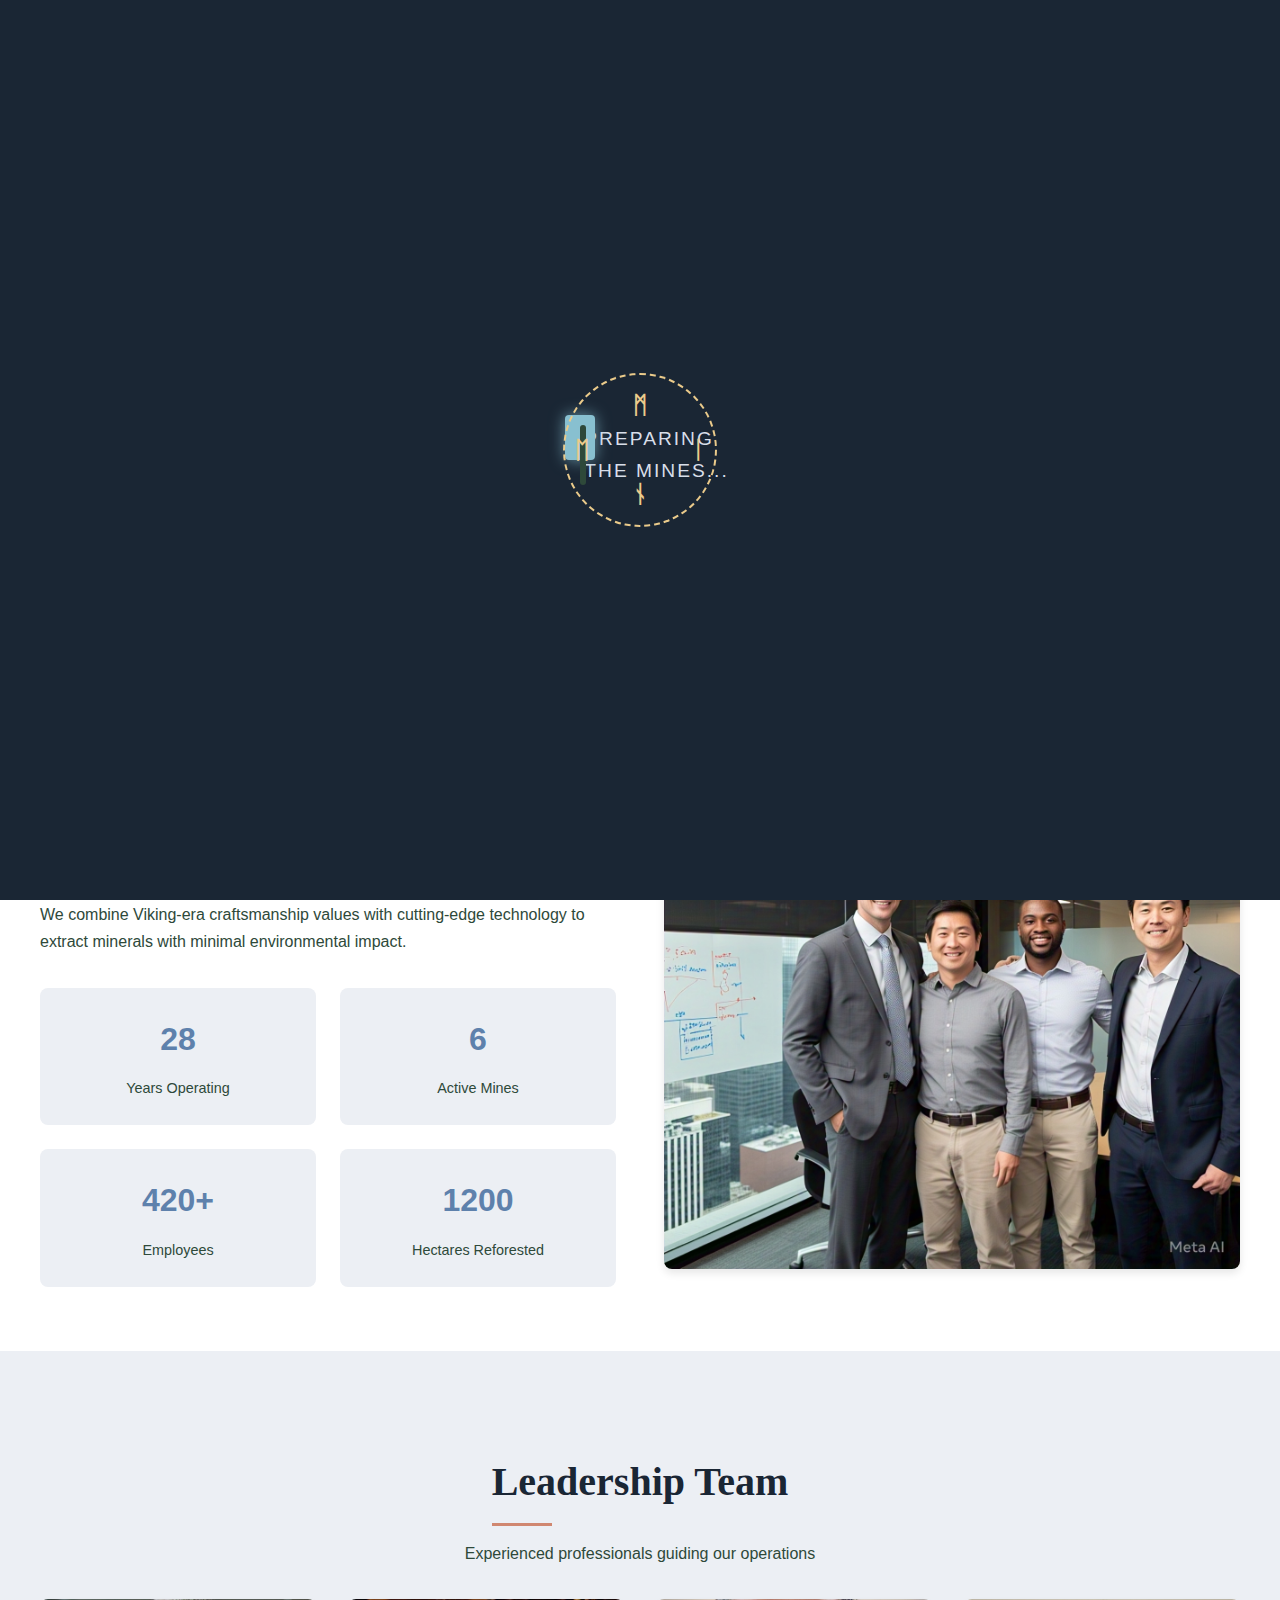
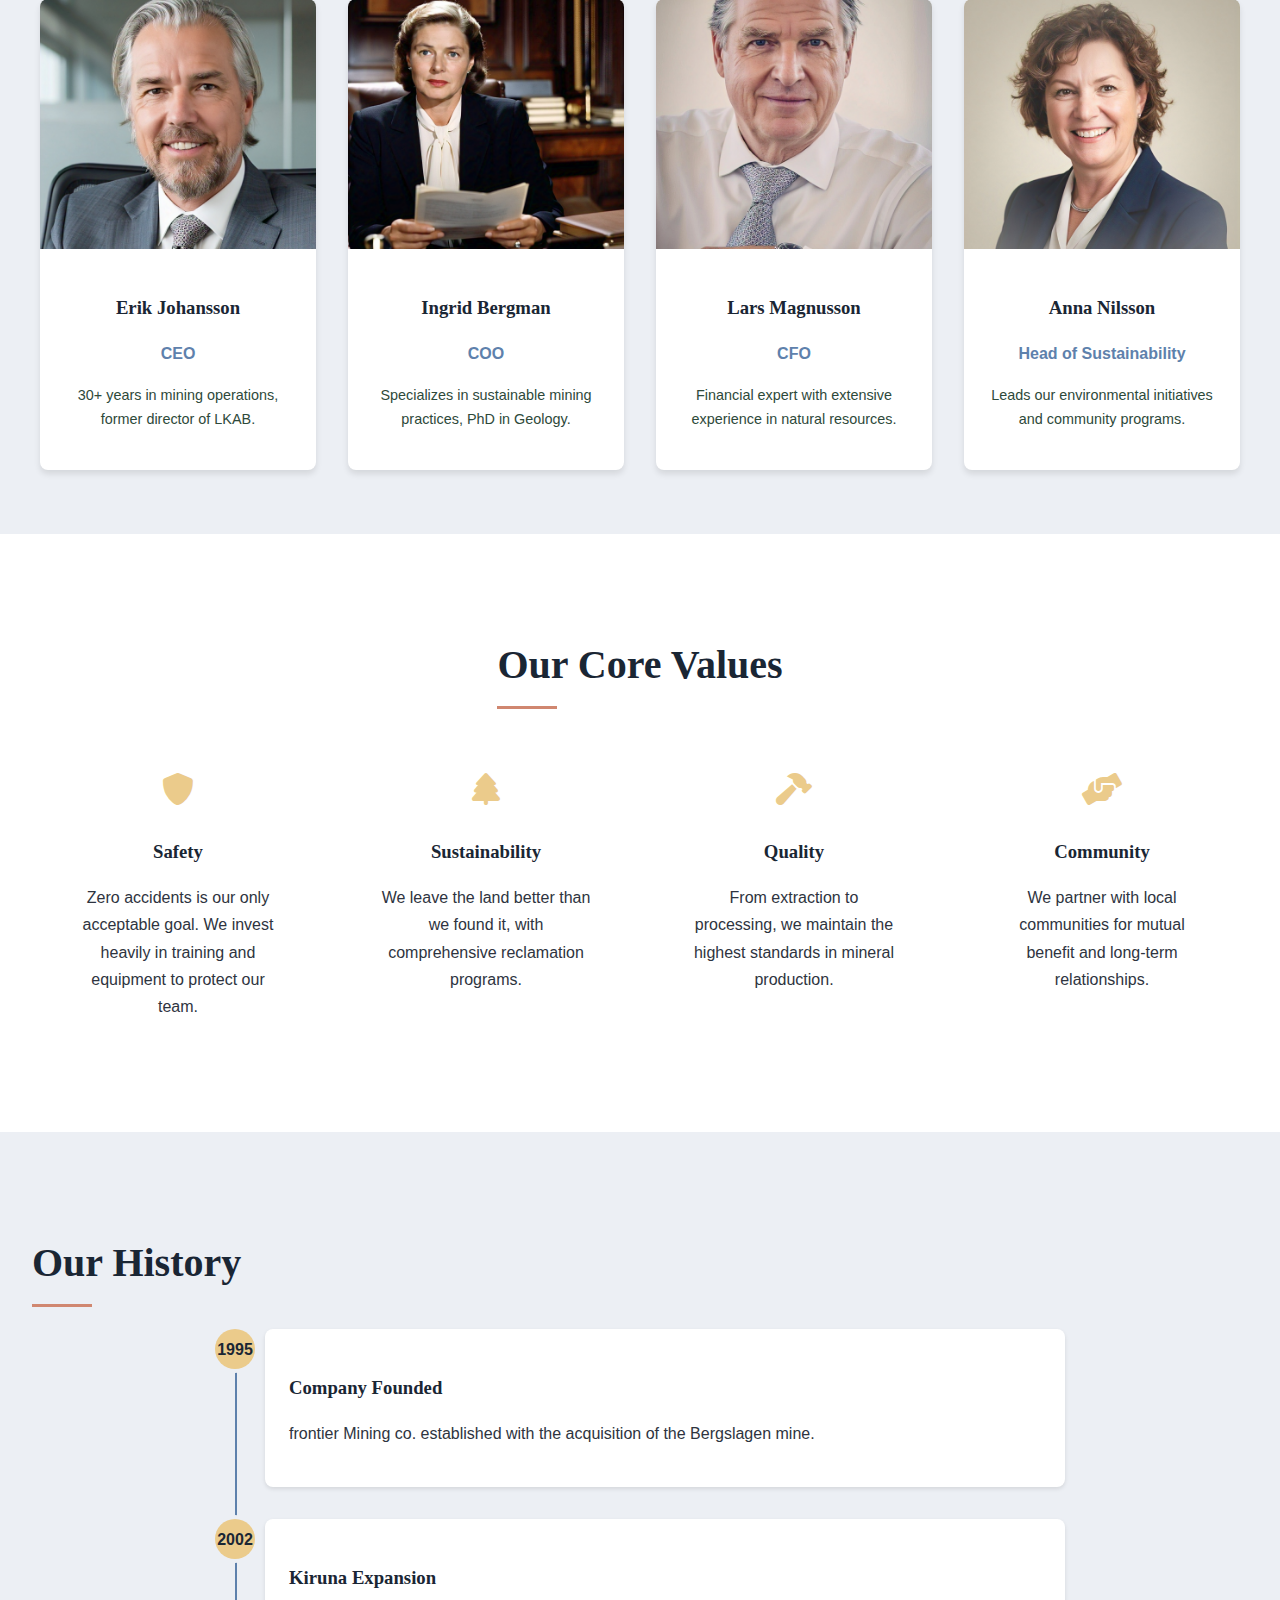
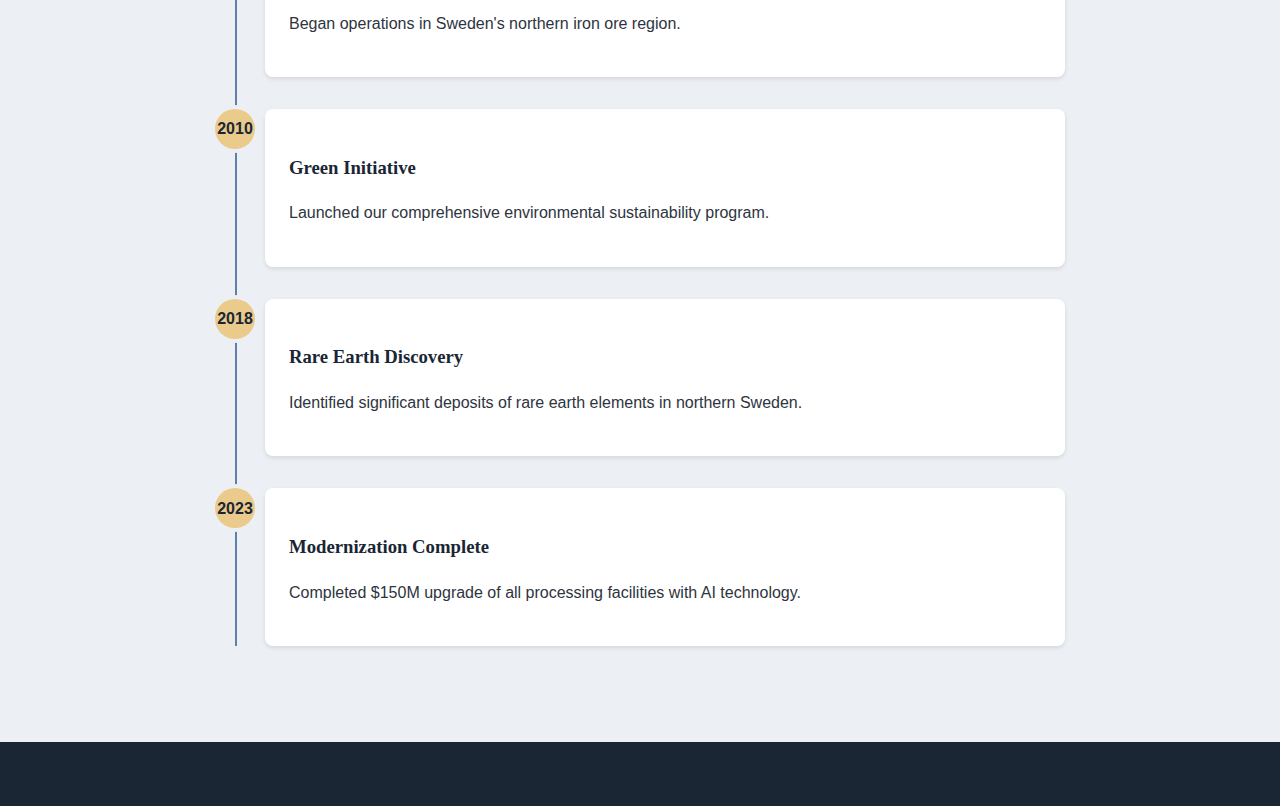
<file: about.html>
<!DOCTYPE html>
<html lang="en">
<head>
    <meta charset="UTF-8">
    <meta name="viewport" content="width=device-width, initial-scale=1.0">
    <title>About Us |frontier Mining co.</title>
    <link rel="stylesheet" href="css/style.css">
    <link rel="stylesheet" href="https://cdnjs.cloudflare.com/ajax/libs/font-awesome/6.0.0/css/all.min.css">
</head>
<body>
    <!-- Loading Overlay -->
<div id="loading-overlay">
    <div class="nordic-loader">
      <div class="axe-spinner">
        <div class="axe-blade"></div>
        <div class="axe-handle"></div>
      </div>
      <div class="rune-circle">
        <span class="rune">ᛗ</span>
        <span class="rune">ᛁ</span>
        <span class="rune">ᚾ</span>
        <span class="rune">ᛖ</span>
      </div>
      <p class="loading-text">Preparing the Mines...</p>
    </div>
  </div>
    <header class="header">
        <div class="logo-container">
            <img src="images/new logo.jpg" alt="frontier Mining co. Logo" class="logo">
            <h1>frontier Mining co.</h1>
        </div>
        <nav class="main-nav">
            <ul>
                <li><a href="index.html">Home</a></li>
                <li><a href="about.html" class="active">About Us</a></li>
                <li><a href="projects.html">Projects</a></li>
                <li><a href="contacts.html">Contact</a></li>
            </ul>
        </nav>
        <div class="mobile-menu-btn">
            <i class="fas fa-bars"></i>
        </div>
    </header>

    <main>
        <section class="page-hero" style="background-image: linear-gradient(rgba(46, 52, 64, 0.7), rgba(46, 52, 64, 0.7)), url('images/frontier\ logo.jpg');">
            <div class="hero-content">
                <h2>Ourfrontier Heritage</h2>
                <p>Rooted in Sweden's mining tradition, building a sustainable future</p>
            </div>
        </section>

        <section class="about-section">
            <div class="about-container">
                <div class="about-text">
                    <h2>Our Story</h2>
                    <p>Founded in 1995, Nordifrontier Mining co.carries forward Sweden's centuries-old mining heritage with modern, responsible practices. From our headquarters in Stockholm, we operate mines across Sweden's mineral-rich regions.</p>
                    <p>We combine Viking-era craftsmanship values with cutting-edge technology to extract minerals with minimal environmental impact.</p>
                    <div class="stats-grid">
                        <div class="stat-item">
                            <span class="stat-number" id="yearsOperating">28</span>
                            <span class="stat-label">Years Operating</span>
                        </div>
                        <div class="stat-item">
                            <span class="stat-number" id="activeMines">6</span>
                            <span class="stat-label">Active Mines</span>
                        </div>
                        <div class="stat-item">
                            <span class="stat-number" id="employees">420+</span>
                            <span class="stat-label">Employees</span>
                        </div>
                        <div class="stat-item">
                            <span class="stat-number" id="reforested">1200</span>
                            <span class="stat-label">Hectares Reforested</span>
                        </div>
                    </div>
                </div>
                <div class="about-image">
                    <img src="images/about us ,team.jpg" alt="frontier Mining co. team">
                </div>
            </div>
        </section>

        <section class="team-section">
            <h2>Leadership Team</h2>
            <p class="section-subtitle">Experienced professionals guiding our operations</p>
            <div class="team-grid" id="teamContainer">
                <!-- Team members will be loaded via JavaScript -->
            </div>
        </section>

        <section class="values-section">
            <h2>Our Core Values</h2>
            <div class="values-grid">
                <div class="value-card">
                    <div class="value-icon">
                        <i class="fas fa-shield-alt"></i>
                    </div>
                    <h3>Safety</h3>
                    <p>Zero accidents is our only acceptable goal. We invest heavily in training and equipment to protect our team.</p>
                </div>
                <div class="value-card">
                    <div class="value-icon">
                        <i class="fas fa-tree"></i>
                    </div>
                    <h3>Sustainability</h3>
                    <p>We leave the land better than we found it, with comprehensive reclamation programs.</p>
                </div>
                <div class="value-card">
                    <div class="value-icon">
                        <i class="fas fa-hammer"></i>
                    </div>
                    <h3>Quality</h3>
                    <p>From extraction to processing, we maintain the highest standards in mineral production.</p>
                </div>
                <div class="value-card">
                    <div class="value-icon">
                        <i class="fas fa-hands-helping"></i>
                    </div>
                    <h3>Community</h3>
                    <p>We partner with local communities for mutual benefit and long-term relationships.</p>
                </div>
            </div>
        </section>

        <section class="history-section">
            <h2>Our History</h2>
            <div class="timeline">
                <div class="timeline-item">
                    <div class="timeline-year">1995</div>
                    <div class="timeline-content">
                        <h3>Company Founded</h3>
                        <p>frontier Mining co. established with the acquisition of the Bergslagen mine.</p>
                    </div>
                </div>
                <div class="timeline-item">
                    <div class="timeline-year">2002</div>
                    <div class="timeline-content">
                        <h3>Kiruna Expansion</h3>
                        <p>Began operations in Sweden's northern iron ore region.</p>
                    </div>
                </div>
                <div class="timeline-item">
                    <div class="timeline-year">2010</div>
                    <div class="timeline-content">
                        <h3>Green Initiative</h3>
                        <p>Launched our comprehensive environmental sustainability program.</p>
                    </div>
                </div>
                <div class="timeline-item">
                    <div class="timeline-year">2018</div>
                    <div class="timeline-content">
                        <h3>Rare Earth Discovery</h3>
                        <p>Identified significant deposits of rare earth elements in northern Sweden.</p>
                    </div>
                </div>
                <div class="timeline-item">
                    <div class="timeline-year">2023</div>
                    <div class="timeline-content">
                        <h3>Modernization Complete</h3>
                        <p>Completed $150M upgrade of all processing facilities with AI technology.</p>
                    </div>
                </div>
            </div>
        </section>
    </main>

    <footer class="footer">
        <!-- Same footer as index.html -->
    </footer>

    <script src="js/main.js"></script>
    <script>
        // Load team members
        document.addEventListener('DOMContentLoaded', function() {
            const teamContainer = document.getElementById('teamContainer');
            
            // In a real implementation, this would come from a database
            const teamMembers = [
                {
                    name: "Erik Johansson",
                    position: "CEO",
                    bio: "30+ years in mining operations, former director of LKAB.",
                    image: "images/CEO.jpg"
                },
                {
                    name: "Ingrid Bergman",
                    position: "COO",
                    bio: "Specializes in sustainable mining practices, PhD in Geology.",
                    image: "images/lar.jpg"
                },
                {
                    name: "Lars Magnusson",
                    position: "CFO",
                    bio: "Financial expert with extensive experience in natural resources.",
                    image: "images/CFO.jpg"
                },
                {
                    name: "Anna Nilsson",
                    position: "Head of Sustainability",
                    bio: "Leads our environmental initiatives and community programs.",
                    image: "images/ANNA.jpg"
                }
            ];
            
            teamMembers.forEach(member => {
                const memberElement = document.createElement('div');
                memberElement.className = 'team-member';
                
                memberElement.innerHTML = `
                    <div class="team-member-image">
                        <img src="${member.image}" alt="${member.name}">
                    </div>
                    <div class="team-member-info">
                        <h3>${member.name}</h3>
                        <p class="position">${member.position}</p>
                        <p class="bio">${member.bio}</p>
                    </div>
                `;
                
                teamContainer.appendChild(memberElement);
            });
        });
    </script>
    
</body>
</html>
</file>
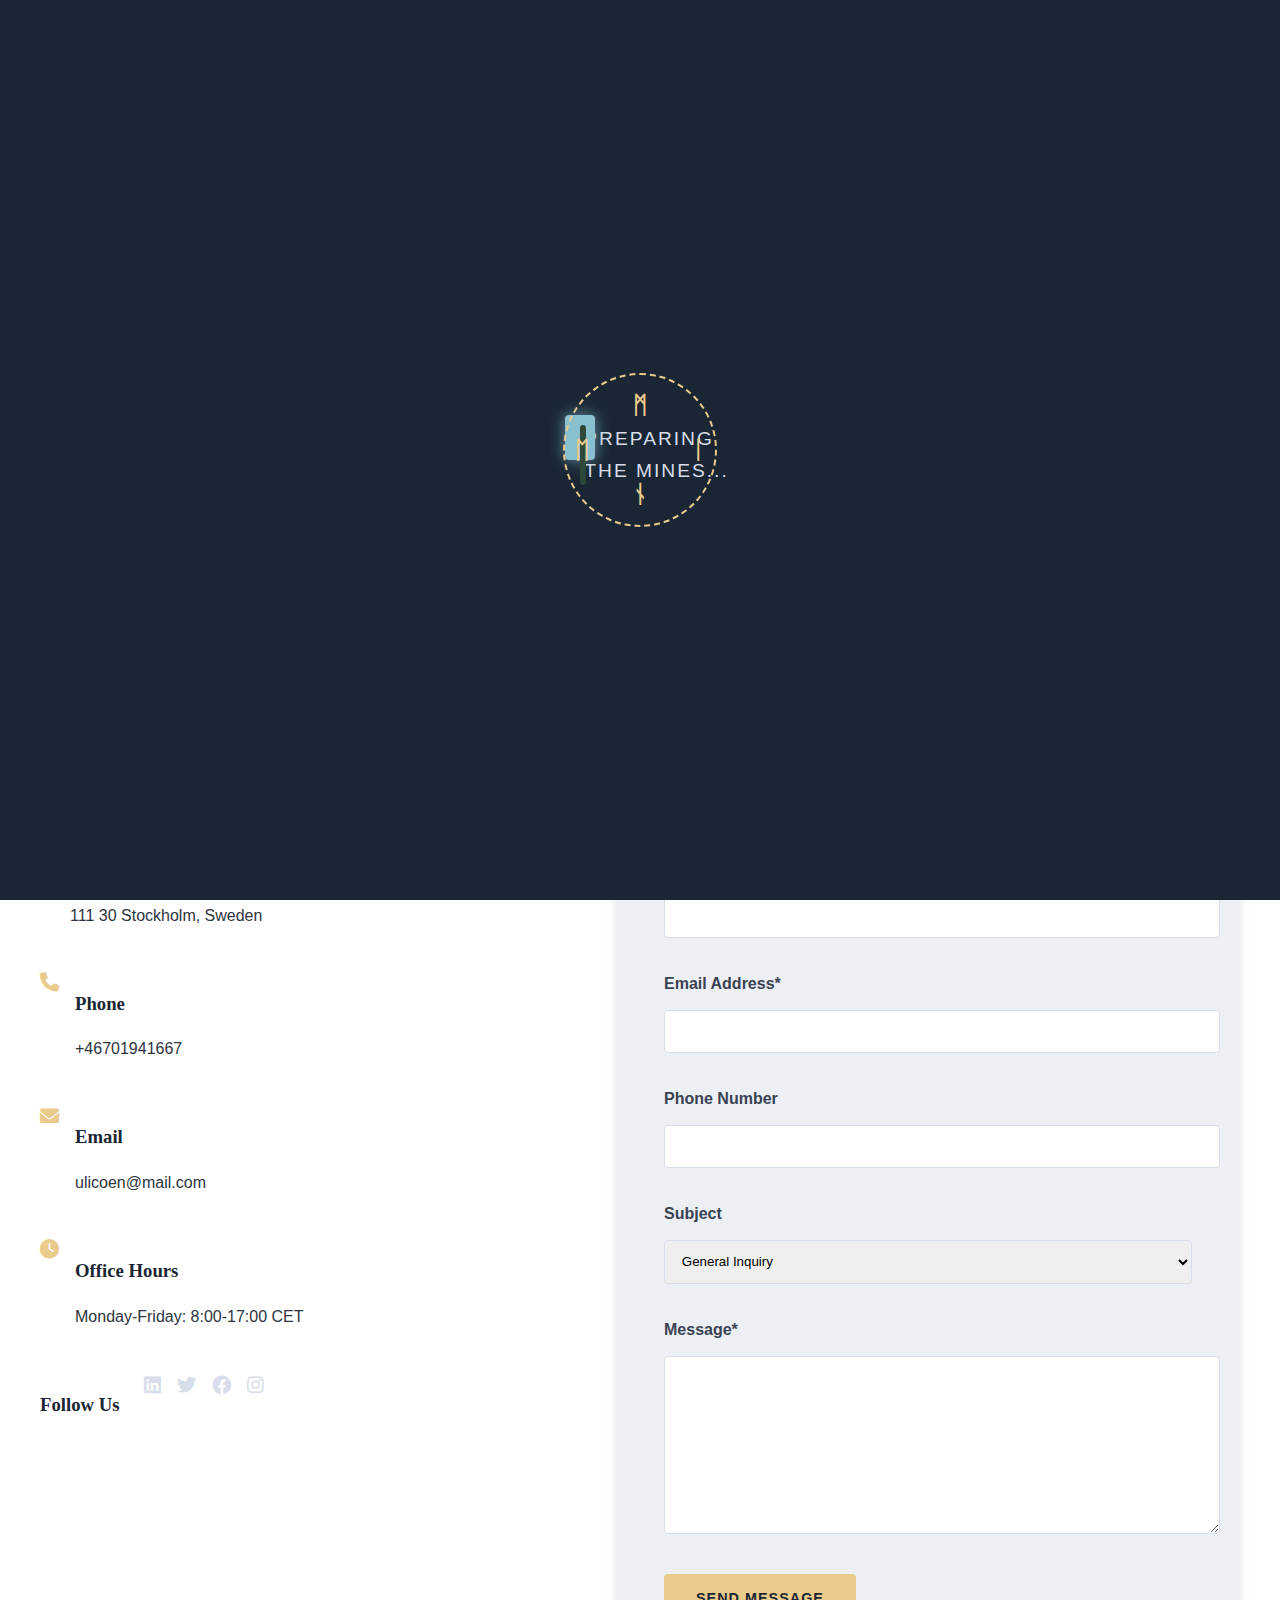
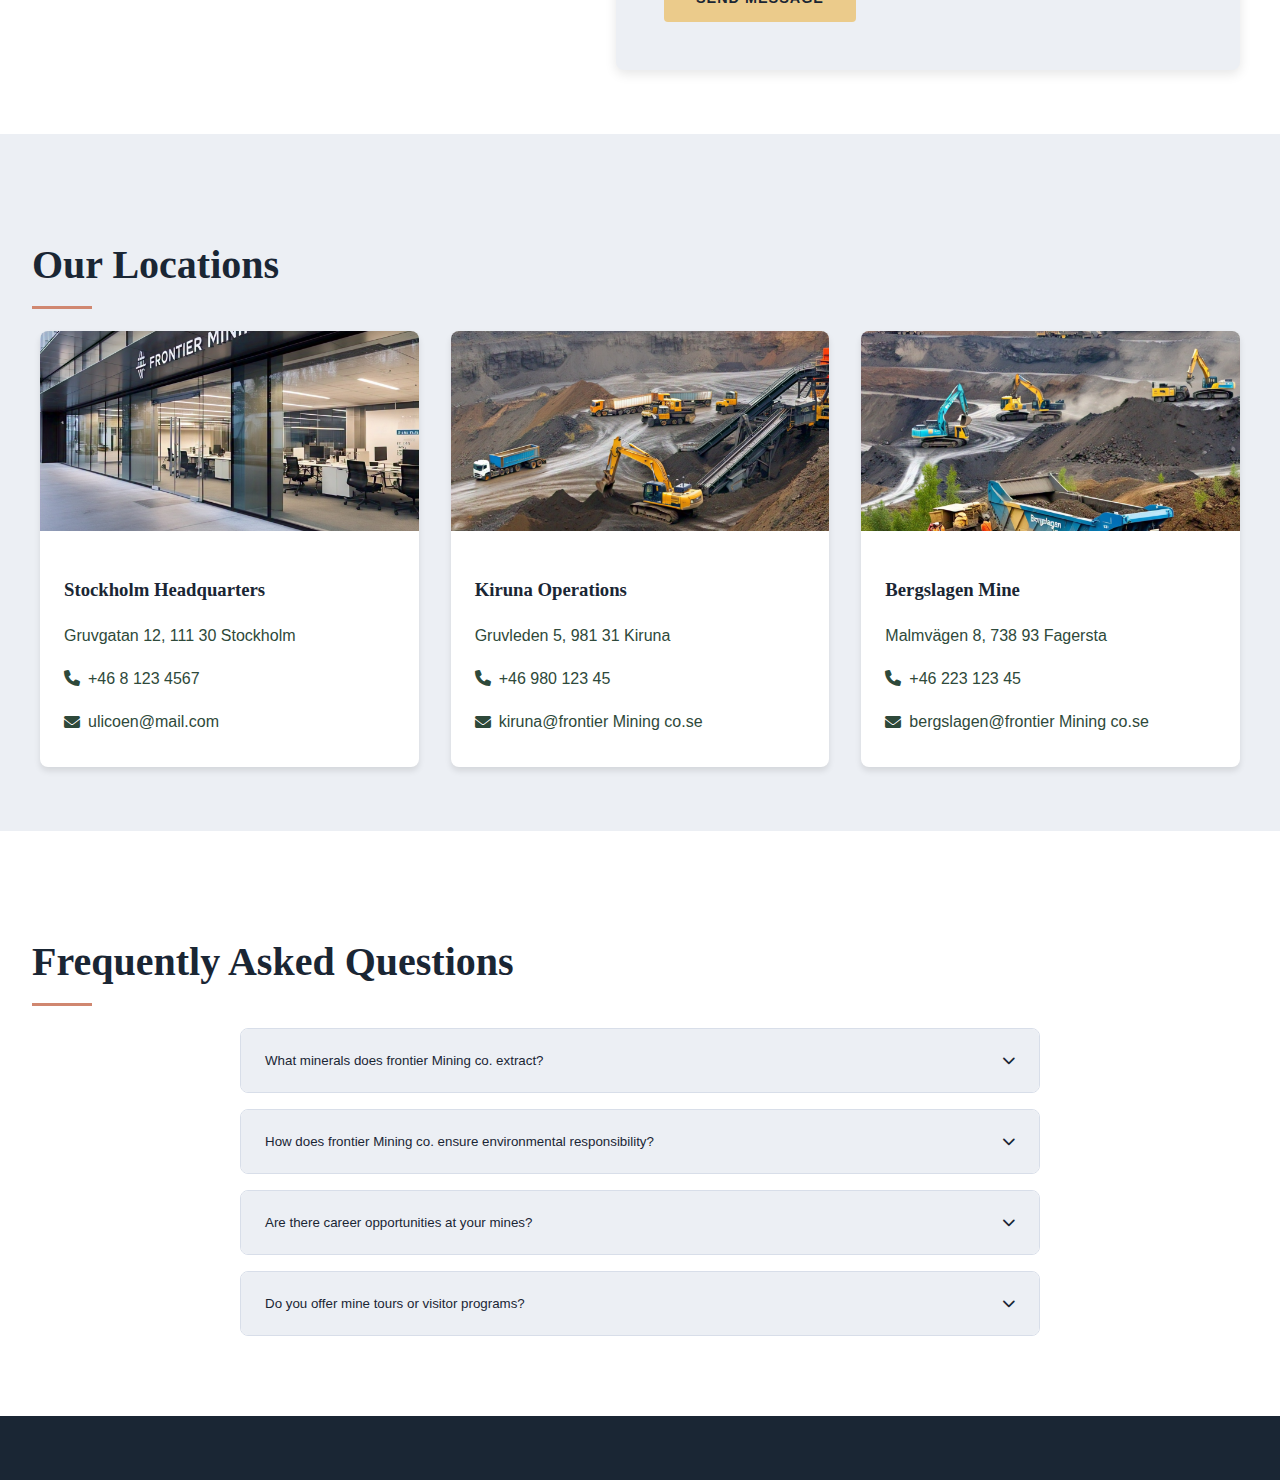
<file: contacts.html>
<!DOCTYPE html>
<html lang="en">
<head>
    <meta charset="UTF-8">
    <meta name="viewport" content="width=device-width, initial-scale=1.0">
    <title>Contact Us |frontier Mining co.</title>
    <link rel="stylesheet" href="css/style.css">
    <link rel="stylesheet" href="https://cdnjs.cloudflare.com/ajax/libs/font-awesome/6.0.0/css/all.min.css">
</head>
<body>
    <!-- Loading Overlay -->
<div id="loading-overlay">
    <div class="nordic-loader">
      <div class="axe-spinner">
        <div class="axe-blade"></div>
        <div class="axe-handle"></div>
      </div>
      <div class="rune-circle">
        <span class="rune">ᛗ</span>
        <span class="rune">ᛁ</span>
        <span class="rune">ᚾ</span>
        <span class="rune">ᛖ</span>
      </div>
      <p class="loading-text">Preparing the Mines...</p>
    </div>
  </div>
    <header class="header">
        <div class="logo-container">
            <img src="images/new logo.jpg" alt="frontier Mining co. Logo" class="logo">
            <h1>frontier Mining co.</h1>
        </div>
        <nav class="main-nav">
            <ul>
                <li><a href="index.html">Home</a></li>
                <li><a href="about.html">About Us</a></li>
                <li><a href="projects.html">Projects</a></li>
                <li><a href="contacts.html" class="active">Contact</a></li>
            </ul>
        </nav>
        <div class="mobile-menu-btn">
            <i class="fas fa-bars"></i>
        </div>
    </header>

    <main>
        <section class="page-hero" style="background-image: linear-gradient(rgba(46, 52, 64, 0.7), rgba(46, 52, 64, 0.7)), url('images/frontier\ logo.jpg');">
            <div class="hero-content">
                <h2>Get in Touch</h2>
                <p>We're here to answer your questions about our operations</p>
            </div>
        </section>

        <section class="contact-section">
            <div class="contact-container">
                <div class="contact-info">
                    <h2>Contact Information</h2>
                    <div class="info-item">
                        <i class="fas fa-map-marker-alt"></i>
                        <div>
                            <h3>Headquarters</h3>
                            <p>Gruvgatan 12<br>111 30 Stockholm, Sweden</p>
                        </div>
                    </div>
                    <div class="info-item">
                        <i class="fas fa-phone"></i>
                        <div>
                            <h3>Phone</h3>
                            <p>+46701941667</p>
                        </div>
                    </div>
                    <div class="info-item">
                        <i class="fas fa-envelope"></i>
                        <div>
                            <h3>Email</h3>
                            <p>ulicoen@mail.com</p>
                        </div>
                    </div>
                    <div class="info-item">
                        <i class="fas fa-clock"></i>
                        <div>
                            <h3>Office Hours</h3>
                            <p>Monday-Friday: 8:00-17:00 CET</p>
                        </div>
                    </div>
                    
                    <div class="social-links">
                        <h3>Follow Us</h3>
                        <div class="social-icons">
                            <a href="#"><i class="fab fa-linkedin"></i></a>
                            <a href="#"><i class="fab fa-twitter"></i></a>
                            <a href="#"><i class="fab fa-facebook"></i></a>
                            <a href="#"><i class="fab fa-instagram"></i></a>
                        </div>
                    </div>
                </div>
                
                <div class="contact-form">
                    <h2>Send Us a Message</h2>
                    <form id="contactForm" action="submit-form.php" method="POST">
                        <div class="form-group">
                            <label for="name">Full Name*</label>
                            <input type="text" id="name" name="name" required>
                        </div>
                        <div class="form-group">
                            <label for="email">Email Address*</label>
                            <input type="email" id="email" name="email" required>
                        </div>
                        <div class="form-group">
                            <label for="phone">Phone Number</label>
                            <input type="tel" id="phone" name="phone">
                        </div>
                        <div class="form-group">
                            <label for="subject">Subject</label>
                            <select id="subject" name="subject">
                                <option value="general">General Inquiry</option>
                                <option value="investor">Investor Relations</option>
                                <option value="media">Media Inquiry</option>
                                <option value="careers">Career Opportunities</option>
                                <option value="supplier">Supplier Inquiry</option>
                            </select>
                        </div>
                        <div class="form-group">
                            <label for="message">Message*</label>
                            <textarea id="message" name="message" rows="5" required></textarea>
                        </div>
                        <button type="submit" class="btn">Send Message</button>
                    </form>
                    
                    <div id="formMessage" class="form-message">
                        <!-- Success/error messages will appear here -->
                    </div>
                </div>
            </div>
        </section>

        <section class="locations-section">
            <h2>Our Locations</h2>
            <div class="locations-grid">
                <div class="location-card">
                    <div class="location-image">
                        <img src="images/headq.jpg" alt="Stockholm HQ">
                    </div>
                    <div class="location-info">
                        <h3>Stockholm Headquarters</h3>
                        <p>Gruvgatan 12, 111 30 Stockholm</p>
                        <p><i class="fas fa-phone"></i> +46 8 123 4567</p>
                        <p><i class="fas fa-envelope"></i>ulicoen@mail.com</p>
                    </div>
                </div>
                <div class="location-card">
                    <div class="location-image">
                        <img src="images/Kiruna Operations.jpg" alt="Kiruna Office">
                    </div>
                    <div class="location-info">
                        <h3>Kiruna Operations</h3>
                        <p>Gruvleden 5, 981 31 Kiruna</p>
                        <p><i class="fas fa-phone"></i> +46 980 123 45</p>
                        <p><i class="fas fa-envelope"></i> kiruna@frontier Mining co.se</p>
                    </div>
                </div>
                <div class="location-card">
                    <div class="location-image">
                        <img src="images/Bergslagen Mine.jpg" alt="Bergslagen Office">
                    </div>
                    <div class="location-info">
                        <h3>Bergslagen Mine</h3>
                        <p>Malmvägen 8, 738 93 Fagersta</p>
                        <p><i class="fas fa-phone"></i> +46 223 123 45</p>
                        <p><i class="fas fa-envelope"></i> bergslagen@frontier Mining co.se</p>
                    </div>
                </div>
            </div>
        </section>

        <section class="faq-section">
            <h2>Frequently Asked Questions</h2>
            <div class="faq-container">
                <div class="faq-item">
                    <button class="faq-question">
                        What minerals does frontier Mining co. extract?
                        <i class="fas fa-chevron-down"></i>
                    </button>
                    <div class="faq-answer">
                        <p>We specialize in iron ore, rare earth elements, zinc, lead, and copper. Our operations focus on minerals critical for modern technology and infrastructure.</p>
                    </div>
                </div>
                <div class="faq-item">
                    <button class="faq-question">
                        How does frontier Mining co. ensure environmental responsibility?
                        <i class="fas fa-chevron-down"></i>
                    </button>
                    <div class="faq-answer">
                        <p>We implement comprehensive environmental management systems, use renewable energy, practice progressive reclamation, and maintain strict water recycling programs at all our sites.</p>
                    </div>
                </div>
                <div class="faq-item">
                    <button class="faq-question">
                        Are there career opportunities at your mines?
                        <i class="fas fa-chevron-down"></i>
                    </button>
                    <div class="faq-answer">
                        <p>Yes, we regularly hire geologists, engineers, technicians, and various operational roles. Visit our Careers page or contact our HR department for current openings.</p>
                    </div>
                </div>
                <div class="faq-item">
                    <button class="faq-question">
                        Do you offer mine tours or visitor programs?
                        <i class="fas fa-chevron-down"></i>
                    </button>
                    <div class="faq-answer">
                        <p>We offer limited educational tours by appointment. Please contact our community relations department at least 4 weeks in advance to arrange a visit.</p>
                    </div>
                </div>
            </div>
        </section>
    </main>

    <footer class="footer">
        <!-- Same footer as index.html -->
    </footer>

    <script src="js/main.js"></script>
    <script>
        // FAQ functionality
        document.addEventListener('DOMContentLoaded', function() {
            const faqQuestions = document.querySelectorAll('.faq-question');
            
            faqQuestions.forEach(question => {
                question.addEventListener('click', () => {
                    const answer = question.nextElementSibling;
                    const icon = question.querySelector('i');
                    
                    // Toggle answer visibility
                    if (answer.style.maxHeight) {
                        answer.style.maxHeight = null;
                        icon.classList.remove('fa-chevron-up');
                        icon.classList.add('fa-chevron-down');
                    } else {
                        answer.style.maxHeight = answer.scrollHeight + 'px';
                        icon.classList.remove('fa-chevron-down');
                        icon.classList.add('fa-chevron-up');
                    }
                });
            });
            
            // Check for form submission status
            const urlParams = new URLSearchParams(window.location.search);
            const status = urlParams.get('status');
            const formMessage = document.getElementById('formMessage');
            
            if (status === 'success') {
                formMessage.textContent = 'Thank you for your message! We will get back to you soon.';
                formMessage.style.color = 'green';
                formMessage.style.display = 'block';
            } else if (status === 'error') {
                formMessage.textContent = 'There was an error sending your message. Please try again.';
                formMessage.style.color = 'red';
                formMessage.style.display = 'block';
            }
        });
    </script>
</body>
</html>
</file>
<file: css/style.css>
/* style.css */
:root {
    --deep-blue: #2E3440;
    --frost-blue: #5E81AC;
    --ice-blue: #81A1C1;
    --dark-green: #3B4252;
    --forest-green: #4C566A;
    --metal-accent: #D8DEE9;
    --light-accent: #ECEFF4;
    --gold-accent: #EBCB8B;
}

body {
    font-family: 'Segoe UI', Tahoma, Geneva, Verdana, sans-serif;
    line-height: 1.6;
    color: var(--deep-blue);
    margin: 0;
    padding: 0;
    background-color: var(--light-accent);
}

.header {
    background-color: var(--deep-blue);
    color: white;
    padding: 1rem 2rem;
    display: flex;
    justify-content: space-between;
    align-items: center;
    position: sticky;
    top: 0;
    z-index: 100;
    box-shadow: 0 2px 10px rgba(0, 0, 0, 0.1);
}

.logo-container {
    display: flex;
    align-items: center;
    gap: 1rem;
}

.logo {
    height: 50px;
    width: auto;
}

.main-nav ul {
    display: flex;
    list-style: none;
    gap: 2rem;
}

.main-nav a {
    color: white;
    text-decoration: none;
    font-weight: 500;
    transition: color 0.3s;
    position: relative;
}

.main-nav a:hover {
    color: var(--gold-accent);
}

.main-nav a.active {
    color: var(--gold-accent);
}

.main-nav a.active::after {
    content: '';
    position: absolute;
    bottom: -5px;
    left: 0;
    width: 100%;
    height: 2px;
    background-color: var(--gold-accent);
}

.hero {
    background: linear-gradient(rgba(46, 52, 64, 0.7), rgba(46, 52, 64, 0.7)), 
                url('../images/frontier logo.jpg') no-repeat center center/cover;
    height: 80vh;
    display: flex;
    align-items: center;
    justify-content: center;
    text-align: center;
    color: white;
    padding: 0 2rem;
}

.hero-content h2 {
    font-size: 3rem;
    margin-bottom: 1rem;
    text-shadow: 2px 2px 4px rgba(0, 0, 0, 0.5);
}

.hero-content p {
    font-size: 1.5rem;
    margin-bottom: 2rem;
    text-shadow: 1px 1px 2px rgba(0, 0, 0, 0.5);
}

.btn {
    display: inline-block;
    background-color: var(--gold-accent);
    color: var(--deep-blue);
    padding: 0.8rem 1.5rem;
    border: none;
    border-radius: 4px;
    text-decoration: none;
    font-weight: bold;
    transition: all 0.3s;
}

.btn:hover {
    background-color: #d4b875;
    transform: translateY(-2px);
    box-shadow: 0 4px 8px rgba(0, 0, 0, 0.1);
}

.features {
    display: grid;
    grid-template-columns: repeat(auto-fit, minmax(300px, 1fr));
    gap: 2rem;
    padding: 4rem 2rem;
    background-color: white;
}

.feature-card {
    text-align: center;
    padding: 2rem;
    border-radius: 8px;
    box-shadow: 0 4px 6px rgba(0, 0, 0, 0.1);
    transition: transform 0.3s;
}

.feature-card:hover {
    transform: translateY(-10px);
}

.feature-card i {
    font-size: 3rem;
    color: var(--frost-blue);
    margin-bottom: 1rem;
}

.feature-card h3 {
    color: var(--deep-blue);
    margin-bottom: 1rem;
}

.news-section {
    padding: 4rem 2rem;
    background-color: var(--light-accent);
    text-align: center;
}

.news-section h2 {
    margin-bottom: 2rem;
    color: var(--deep-blue);
    font-size: 2.5rem;
}

.news-container {
    display: grid;
    grid-template-columns: repeat(auto-fit, minmax(300px, 1fr));
    gap: 2rem;
    max-width: 1200px;
    margin: 0 auto;
}

.news-item {
    background-color: white;
    border-radius: 8px;
    overflow: hidden;
    box-shadow: 0 4px 6px rgba(0, 0, 0, 0.1);
    transition: transform 0.3s;
}

.news-item:hover {
    transform: translateY(-5px);
}

.news-image {
    height: 200px;
    overflow: hidden;
}

.news-image img {
    width: 100%;
    height: 100%;
    object-fit: cover;
    transition: transform 0.5s;
}

.news-item:hover .news-image img {
    transform: scale(1.05);
}

.news-content {
    padding: 1.5rem;
}

.news-content h3 {
    margin-bottom: 0.5rem;
    color: var(--deep-blue);
}

.news-date {
    color: var(--forest-green);
    font-size: 0.9rem;
    margin-bottom: 1rem;
}

.footer {
    background-color: var(--deep-blue);
    color: white;
    padding: 3rem 2rem 1rem;
}

.footer-content {
    display: grid;
    grid-template-columns: repeat(auto-fit, minmax(250px, 1fr));
    gap: 2rem;
    max-width: 1200px;
    margin: 0 auto;
}

.footer-logo img {
    height: 60px;
    margin-bottom: 1rem;
}

.footer-links h4, .footer-contact h4 {
    margin-bottom: 1.5rem;
    font-size: 1.2rem;
    color: var(--gold-accent);
}

.footer-links ul {
    list-style: none;
    padding: 0;
}

.footer-links li {
    margin-bottom: 0.5rem;
}

.footer-links a {
    color: white;
    text-decoration: none;
    transition: color 0.3s;
}

.footer-links a:hover {
    color: var(--gold-accent);
}

.footer-contact p {
    display: flex;
    align-items: center;
    gap: 0.5rem;
    margin-bottom: 1rem;
}

.footer-bottom {
    text-align: center;
    padding-top: 2rem;
    margin-top: 2rem;
    border-top: 1px solid var(--forest-green);
}

/* Responsive design */
.mobile-menu-btn {
    display: none;
    font-size: 1.5rem;
    cursor: pointer;
}

@media (max-width: 768px) {
    .main-nav {
        display: none;
        position: absolute;
        top: 100%;
        left: 0;
        width: 100%;
        background-color: var(--deep-blue);
        padding: 1rem 0;
    }
    
    .main-nav.active {
        display: block;
    }
    
    .main-nav ul {
        flex-direction: column;
        gap: 0;
    }
    
    .main-nav li {
        padding: 0.5rem 2rem;
    }
    
    .mobile-menu-btn {
        display: block;
    }
    
    .hero-content h2 {
        font-size: 2rem;
    }
    
    .hero-content p {
        font-size: 1.2rem;
    }
}

/* About Us Page Styles */
.page-hero {
    background-size: cover;
    background-position: center;
    height: 50vh;
    display: flex;
    align-items: center;
    justify-content: center;
    text-align: center;
    color: white;
    padding: 0 2rem;
}

.page-hero h2 {
    font-size: 2.5rem;
    margin-bottom: 1rem;
    text-shadow: 2px 2px 4px rgba(0, 0, 0, 0.5);
}

.page-hero p {
    font-size: 1.2rem;
    text-shadow: 1px 1px 2px rgba(0, 0, 0, 0.5);
}

.about-section {
    padding: 4rem 2rem;
    background-color: white;
}

.about-container {
    max-width: 1200px;
    margin: 0 auto;
    display: grid;
    grid-template-columns: 1fr 1fr;
    gap: 3rem;
    align-items: center;
}

.about-text h2 {
    color: var(--deep-blue);
    margin-bottom: 1.5rem;
    font-size: 2rem;
}

.about-text p {
    margin-bottom: 1.5rem;
    color: var(--forest-green);
}

.stats-grid {
    display: grid;
    grid-template-columns: 1fr 1fr;
    gap: 1.5rem;
    margin-top: 2rem;
}

.stat-item {
    text-align: center;
    padding: 1.5rem;
    background-color: var(--light-accent);
    border-radius: 8px;
}

.stat-number {
    font-size: 2rem;
    font-weight: bold;
    color: var(--frost-blue);
    display: block;
    margin-bottom: 0.5rem;
}

.stat-label {
    color: var(--forest-green);
    font-size: 0.9rem;
}

.about-image img {
    width: 100%;
    border-radius: 8px;
    box-shadow: 0 4px 8px rgba(0, 0, 0, 0.1);
}

.team-section {
    padding: 4rem 2rem;
    background-color: var(--light-accent);
    text-align: center;
}

.team-section h2 {
    color: var(--deep-blue);
    margin-bottom: 0.5rem;
}

.section-subtitle {
    color: var(--forest-green);
    margin-bottom: 2rem;
}

.team-grid {
    display: grid;
    grid-template-columns: repeat(auto-fit, minmax(250px, 1fr));
    gap: 2rem;
    max-width: 1200px;
    margin: 0 auto;
}

.team-member {
    background-color: white;
    border-radius: 8px;
    overflow: hidden;
    box-shadow: 0 4px 6px rgba(0, 0, 0, 0.1);
    transition: transform 0.3s;
}

.team-member:hover {
    transform: translateY(-5px);
}

.team-member-image {
    height: 250px;
    overflow: hidden;
}

.team-member-image img {
    width: 100%;
    height: 100%;
    object-fit: cover;
    transition: transform 0.5s;
}

.team-member:hover .team-member-image img {
    transform: scale(1.05);
}

.team-member-info {
    padding: 1.5rem;
}

.team-member-info h3 {
    margin-bottom: 0.5rem;
    color: var(--deep-blue);
}

.team-member-info .position {
    color: var(--frost-blue);
    font-weight: bold;
    margin-bottom: 1rem;
}

.team-member-info .bio {
    color: var(--forest-green);
    font-size: 0.9rem;
}

.values-section {
    padding: 4rem 2rem;
    background-color: white;
    text-align: center;
}

.values-section h2 {
    color: var(--deep-blue);
    margin-bottom: 2rem;
}

.values-grid {
    display: grid;
    grid-template-columns: repeat(auto-fit, minmax(250px, 1fr));
    gap: 2rem;
    max-width: 1200px;
    margin: 0 auto;
}

.value-card {
    padding: 2rem;
    border-radius: 8px;
    transition: all 0.3s;
}

.value-card:hover {
    background-color: var(--light-accent);
    transform: translateY(-5px);
}

.value-icon {
    font-size: 2rem;
    color: var(--gold-accent);
    margin-bottom: 1rem;
}

.value-card h3 {
    color: var(--deep-blue);
    margin-bottom: 1rem;
}

.history-section {
    padding: 4rem 2rem;
    background-color: var(--light-accent);
}

.history-section h2 {
    text-align: center;
    color: var(--deep-blue);
    margin-bottom: 2rem;
}

.timeline {
    position: relative;
    max-width: 800px;
    margin: 0 auto;
    padding-left: 50px;
}

.timeline::before {
    content: '';
    position: absolute;
    left: 20px;
    top: 0;
    bottom: 0;
    width: 2px;
    background-color: var(--frost-blue);
}

.timeline-item {
    position: relative;
    margin-bottom: 2rem;
}

.timeline-year {
    position: absolute;
    left: -50px;
    top: 0;
    width: 40px;
    height: 40px;
    border-radius: 50%;
    background-color: var(--gold-accent);
    color: var(--deep-blue);
    display: flex;
    align-items: center;
    justify-content: center;
    font-weight: bold;
    box-shadow: 0 0 0 4px var(--light-accent);
}

.timeline-content {
    background-color: white;
    padding: 1.5rem;
    border-radius: 8px;
    box-shadow: 0 2px 4px rgba(0, 0, 0, 0.1);
}

.timeline-content h3 {
    color: var(--deep-blue);
    margin-bottom: 0.5rem;
}

/* Projects Page Styles */
.projects-intro {
    padding: 3rem 2rem;
    text-align: center;
    background-color: white;
}

.projects-intro h2 {
    color: var(--deep-blue);
    margin-bottom: 1rem;
}

.projects-intro p {
    max-width: 800px;
    margin: 0 auto;
    color: var(--forest-green);
}

.projects-map {
    padding: 3rem 2rem;
    background-color: var(--light-accent);
    position: relative;
}

.map-image {
    width: 100%;
    max-width: 600px;
    display: block;
    margin: 0 auto;
    border-radius: 8px;
}

.map-markers {
    position: absolute;
    top: 0;
    left: 0;
    width: 100%;
    height: 100%;
}

.map-marker {
    position: absolute;
    cursor: pointer;
}

.marker-dot {
    width: 12px;
    height: 12px;
    background-color: var(--gold-accent);
    border-radius: 50%;
    border: 2px solid var(--deep-blue);
    transform: translate(-50%, -50%);
}

.marker-label {
    position: absolute;
    left: 15px;
    top: 50%;
    transform: translateY(-50%);
    background-color: var(--deep-blue);
    color: white;
    padding: 0.3rem 0.6rem;
    border-radius: 4px;
    font-size: 0.8rem;
    white-space: nowrap;
}

.projects-grid {
    padding: 3rem 2rem;
    background-color: white;
}

.projects-grid h2 {
    text-align: center;
    color: var(--deep-blue);
    margin-bottom: 2rem;
}

.projects-filter {
    display: flex;
    justify-content: center;
    gap: 1rem;
    margin-bottom: 2rem;
    flex-wrap: wrap;
}

.filter-btn {
    padding: 0.5rem 1rem;
    background-color: var(--light-accent);
    border: none;
    border-radius: 4px;
    cursor: pointer;
    transition: all 0.3s;
}

.filter-btn.active {
    background-color: var(--gold-accent);
    color: var(--deep-blue);
    font-weight: bold;
}

.projects-container {
    display: grid;
    grid-template-columns: repeat(auto-fill, minmax(300px, 1fr));
    gap: 2rem;
    max-width: 1200px;
    margin: 0 auto;
}

.project-card {
    background-color: white;
    border-radius: 8px;
    overflow: hidden;
    box-shadow: 0 4px 6px rgba(0, 0, 0, 0.1);
    transition: transform 0.3s;
}

.project-card:hover {
    transform: translateY(-5px);
}

.project-image {
    height: 200px;
    overflow: hidden;
}

.project-image img {
    width: 100%;
    height: 100%;
    object-fit: cover;
    transition: transform 0.5s;
}

.project-card:hover .project-image img {
    transform: scale(1.05);
}

.project-info {
    padding: 1.5rem;
}

.project-info h3 {
    color: var(--deep-blue);
    margin-bottom: 0.5rem;
}

.project-location {
    color: var(--forest-green);
    margin-bottom: 1rem;
    display: flex;
    align-items: center;
    gap: 0.5rem;
}

.project-description {
    color: var(--forest-green);
    margin-bottom: 1.5rem;
}

.btn-small {
    padding: 0.5rem 1rem;
    font-size: 0.9rem;
}

.sustainability-section {
    padding: 4rem 2rem;
    background-color: var(--light-accent);
}

.sustainability-section .container {
    max-width: 1200px;
    margin: 0 auto;
    display: grid;
    grid-template-columns: 1fr 1fr;
    gap: 3rem;
    align-items: center;
}

.sustainability-content h2 {
    color: var(--deep-blue);
    margin-bottom: 1.5rem;
}

.sustainability-content p {
    color: var(--forest-green);
    margin-bottom: 1.5rem;
}

.sustainability-list {
    list-style: none;
    padding: 0;
    margin-bottom: 2rem;
}

.sustainability-list li {
    margin-bottom: 1rem;
    display: flex;
    align-items: center;
    gap: 0.5rem;
    color: var(--forest-green);
}

.sustainability-list i {
    color: var(--gold-accent);
}

.btn-outline {
    background-color: transparent;
    border: 2px solid var(--gold-accent);
    color: var(--deep-blue);
}

.sustainability-image img {
    width: 100%;
    border-radius: 8px;
    box-shadow: 0 4px 8px rgba(0, 0, 0, 0.1);
}

.technology-section {
    padding: 4rem 2rem;
    background-color: white;
    text-align: center;
}

.technology-section h2 {
    color: var(--deep-blue);
    margin-bottom: 2rem;
}

.tech-slider {
    display: flex;
    gap: 2rem;
    overflow-x: auto;
    padding: 1rem 0;
    scroll-snap-type: x mandatory;
    max-width: 1200px;
    margin: 0 auto;
}

.tech-slide {
    min-width: 300px;
    scroll-snap-align: start;
    background-color: var(--light-accent);
    padding: 1.5rem;
    border-radius: 8px;
    text-align: center;
}

.tech-slide img {
    width: 100%;
    height: 200px;
    object-fit: cover;
    border-radius: 4px;
    margin-bottom: 1rem;
}

.tech-slide h3 {
    color: var(--deep-blue);
    margin-bottom: 0.5rem;
}

/* Contact Page Styles */
.contact-section {
    padding: 4rem 2rem;
    background-color: white;
}

.contact-container {
    max-width: 1200px;
    margin: 0 auto;
    display: grid;
    grid-template-columns: 1fr 1fr;
    gap: 3rem;
}

.contact-info h2 {
    color: var(--deep-blue);
    margin-bottom: 2rem;
}

.info-item {
    display: flex;
    gap: 1rem;
    margin-bottom: 1.5rem;
    align-items: flex-start;
}

.info-item i {
    font-size: 1.2rem;
    color: var(--gold-accent);
    margin-top: 0.2rem;
}

.info-item h3 {
    color: var(--deep-blue);
    margin-bottom: 0.5rem;
}

.social-links h3 {
    color: var(--deep-blue);
    margin-bottom: 1rem;
}

.social-icons {
    display: flex;
    gap: 1rem;
}

.social-icons a {
    color: var(--deep-blue);
    font-size: 1.5rem;
    transition: color 0.3s;
}

.social-icons a:hover {
    color: var(--gold-accent);
}

.contact-form h2 {
    color: var(--deep-blue);
    margin-bottom: 2rem;
}

.form-group {
    margin-bottom: 1.5rem;
}

.form-group label {
    display: block;
    margin-bottom: 0.5rem;
    color: var(--deep-blue);
    font-weight: 500;
}

.form-group input,
.form-group textarea,
.form-group select {
    width: 100%;
    padding: 0.8rem;
    border: 1px solid var(--metal-accent);
    border-radius: 4px;
    font-family: inherit;
}

.form-group textarea {
    min-height: 150px;
    resize: vertical;
}

.form-message {
    padding: 1rem;
    border-radius: 4px;
    margin-top: 1rem;
    display: none;
}

.locations-section {
    padding: 4rem 2rem;
    background-color: var(--light-accent);
}

.locations-section h2 {
    text-align: center;
    color: var(--deep-blue);
    margin-bottom: 2rem;
}

.locations-grid {
    display: grid;
    grid-template-columns: repeat(auto-fit, minmax(300px, 1fr));
    gap: 2rem;
    max-width: 1200px;
    margin: 0 auto;
}

.location-card {
    background-color: white;
    border-radius: 8px;
    overflow: hidden;
    box-shadow: 0 4px 6px rgba(0, 0, 0, 0.1);
}

.location-image {
    height: 200px;
    overflow: hidden;
}

.location-image img {
    width: 100%;
    height: 100%;
    object-fit: cover;
}

.location-info {
    padding: 1.5rem;
}

.location-info h3 {
    color: var(--deep-blue);
    margin-bottom: 1rem;
}

.location-info p {
    color: var(--forest-green);
    margin-bottom: 0.5rem;
    display: flex;
    align-items: center;
    gap: 0.5rem;
}

.faq-section {
    padding: 4rem 2rem;
    background-color: white;
}

.faq-section h2 {
    text-align: center;
    color: var(--deep-blue);
    margin-bottom: 2rem;
}

.faq-container {
    max-width: 800px;
    margin: 0 auto;
}

.faq-item {
    margin-bottom: 1rem;
    border: 1px solid var(--metal-accent);
    border-radius: 8px;
    overflow: hidden;
}

.faq-question {
    width: 100%;
    padding: 1.5rem;
    text-align: left;
    background-color: var(--light-accent);
    border: none;
    display: flex;
    justify-content: space-between;
    align-items: center;
    cursor: pointer;
    font-weight: 500;
    color: var(--deep-blue);
}

.faq-question i {
    transition: transform 0.3s;
}

.faq-answer {
    max-height: 0;
    overflow: hidden;
    transition: max-height 0.3s ease-out;
    padding: 0 1.5rem;
}

.faq-answer p {
    padding: 1.5rem 0;
    color: var(--forest-green);
}

.faq-item.active .faq-question i {
    transform: rotate(180deg);
}

.faq-item.active .faq-answer {
    max-height: 500px;
}
.news-image {
    height: 200px; /* Fixed height for images */
    overflow: hidden; /* Ensures images don't overflow */
    border-radius: 8px 8px 0 0; /* Rounded top corners */
}

.news-image img {
    width: 100%;
    height: 100%;
    object-fit: cover; /* Ensures images fill container */
    transition: transform 0.3s ease; /* Smooth hover effect */
}

.news-item:hover .news-image img {
    transform: scale(1.05); /* Zoom effect on hover */
}
/* Loading Overlay Styles */
#loading-overlay {
    position: fixed;
    top: 0;
    left: 0;
    width: 100%;
    height: 100%;
    background-color: var(--deep-blue);
    display: flex;
    justify-content: center;
    align-items: center;
    flex-direction: column;
    z-index: 9999;
    transition: opacity 1s ease-out;
  }
  
  #loading-overlay.fade-out {
    opacity: 0;
    pointer-events: none;
  }
  
  .nordic-loader {
    position: relative;
    width: 200px;
    height: 200px;
    display: flex;
    justify-content: center;
    align-items: center;
  }
  
  .axe-spinner {
    position: relative;
    width: 80px;
    height: 80px;
    animation: swing 2s infinite ease-in-out;
  }
  
  .axe-blade {
    position: absolute;
    width: 30px;
    height: 45px;
    background-color: var(--metallic-silver);
    top: 5px;
    left: 25px;
    border-radius: 4px;
    box-shadow: 0 0 15px rgba(136, 192, 208, 0.7);
  }
  
  .axe-handle {
    position: absolute;
    width: 6px;
    height: 60px;
    background-color: var(--forest-green);
    top: 15px;
    left: 40px;
    border-radius: 4px;
  }
  
  .rune-circle {
    position: absolute;
    width: 150px;
    height: 150px;
    border: 2px dashed var(--metallic-gold);
    border-radius: 50%;
    animation: rotate 20s linear infinite;
  }
  
  .rune {
    position: absolute;
    color: var(--metallic-gold);
    font-size: 24px;
    font-weight: bold;
  }
  
  .rune:nth-child(1) { top: 10px; left: 50%; transform: translateX(-50%); }
  .rune:nth-child(2) { top: 50%; right: 10px; transform: translateY(-50%); }
  .rune:nth-child(3) { bottom: 10px; left: 50%; transform: translateX(-50%); }
  .rune:nth-child(4) { top: 50%; left: 10px; transform: translateY(-50%); }
  
  .loading-text {
    color: var(--light-blue);
    margin-top: 30px;
    font-size: 1.2rem;
    text-transform: uppercase;
    letter-spacing: 2px;
    animation: pulse 2s infinite;
  }
  
  /* Animations */
  @keyframes swing {
    0%, 100% { transform: rotate(-15deg); }
    50% { transform: rotate(15deg); }
  }
  
  @keyframes rotate {
    from { transform: rotate(0deg); }
    to { transform: rotate(360deg); }
  }
  
  @keyframes pulse {
    0%, 100% { opacity: 0.7; }
    50% { opacity: 1; }
  }
  :root {
    /* Extended Nordic Palette */
    --deep-blue: #1A2634;
    --dark-blue: #2E3440;
    --medium-blue: #3B4252;
    --light-blue: #D8DEE9;
    --snow-white: #ECEFF4;
    
    --forest-green: #2E493A;
    --pine-green: #3B5C4D;
    --moss-green: #4C566A;
    --lichen: #A3BE8C;
    
    --metallic-silver: #88C0D0;
    --metallic-gold: #EBCB8B;
    --metallic-copper: #D08770;
    --metallic-iron: #5E81AC;
    
    --viking-red: #BF616A;
    --viking-orange: #D08770;
    --viking-yellow: #EBCB8B;
    
    /* New Gradients */
    --blue-gradient: linear-gradient(135deg, var(--deep-blue) 0%, var(--metallic-iron) 100%);
    --green-gradient: linear-gradient(135deg, var(--forest-green) 0%, var(--lichen) 100%);
    
    /* Shadows */
    --soft-shadow: 0 4px 12px rgba(0, 0, 0, 0.1);
    --hard-shadow: 0 8px 24px rgba(0, 0, 0, 0.2);
    --text-shadow: 1px 1px 3px rgba(0, 0, 0, 0.3);
    
    /* Borders */
    --thin-border: 1px solid rgba(216, 222, 233, 0.2);
    --thick-border: 3px solid var(--metallic-gold);
}
/* Import Nordic-inspired font */
@import url('https://fonts.googleapis.com/css2?family=Noto+Sans:wght@400;500;700&family=Playfair+Display:wght@700&display=swap');

body {
    font-family: 'Noto Sans', sans-serif;
    line-height: 1.7;
    color: var(--dark-blue);
}

h1, h2, h3, h4 {
    font-family: 'Playfair Display', serif;
    font-weight: 700;
    color: var(--deep-blue);
}

h1 {
    font-size: 3.5rem;
    line-height: 1.2;
    margin-bottom: 1.5rem;
}

h2 {
    font-size: 2.5rem;
    margin-bottom: 1.2rem;
    position: relative;
    display: inline-block;
}

h2::after {
    content: '';
    position: absolute;
    bottom: -10px;
    left: 0;
    width: 60px;
    height: 3px;
    background-color: var(--metallic-copper);
}

.section-title {
    text-align: center;
    margin-bottom: 4rem;
}

.section-title h2::after {
    left: 50%;
    transform: translateX(-50%);
}.btn {
    display: inline-block;
    padding: 1rem 2rem;
    border-radius: 4px;
    font-weight: 600;
    text-transform: uppercase;
    letter-spacing: 1px;
    text-decoration: none;
    transition: all 0.3s ease;
    position: relative;
    overflow: hidden;
    border: none;
    cursor: pointer;
    font-size: 0.9rem;
}

.btn-primary {
    background: var(--metallic-gold);
    color: var(--deep-blue);
    box-shadow: var(--soft-shadow);
}

.btn-primary:hover {
    background: var(--viking-yellow);
    transform: translateY(-3px);
    box-shadow: var(--hard-shadow);
}

.btn-secondary {
    background: transparent;
    color: var(--metallic-gold);
    border: 2px solid var(--metallic-gold);
}

.btn-secondary:hover {
    background: rgba(235, 203, 139, 0.1);
    transform: translateY(-3px);
}

.btn-large {
    padding: 1.2rem 2.5rem;
    font-size: 1rem;
}

.btn::after {
    content: '';
    position: absolute;
    top: 0;
    left: -100%;
    width: 100%;
    height: 100%;
    background: linear-gradient(90deg, transparent, rgba(255,255,255,0.2), transparent);
    transition: 0.5s;
}

.btn:hover::after {
    left: 100%;
}/* Enhanced Project Cards */
.project-card {
    background: var(--snow-white);
    border-radius: 8px;
    overflow: hidden;
    box-shadow: var(--soft-shadow);
    transition: all 0.4s cubic-bezier(0.175, 0.885, 0.32, 1.275);
    position: relative;
}

.project-card:hover {
    transform: translateY(-10px) scale(1.02);
    box-shadow: var(--hard-shadow);
}

.project-image {
    height: 220px;
    overflow: hidden;
    position: relative;
}

.project-image img {
    width: 100%;
    height: 100%;
    object-fit: cover;
    transition: transform 0.8s ease;
}

.project-card:hover .project-image img {
    transform: scale(1.1);
}

.project-info {
    padding: 2rem;
    position: relative;
}

.project-info::before {
    content: '';
    position: absolute;
    top: 0;
    left: 0;
    width: 100%;
    height: 4px;
    background: var(--green-gradient);
}

.project-tag {
    display: inline-block;
    padding: 0.3rem 1rem;
    background: var(--blue-gradient);
    color: white;
    border-radius: 20px;
    font-size: 0.7rem;
    text-transform: uppercase;
    letter-spacing: 1px;
    margin-bottom: 1rem;
}

.project-meta {
    display: flex;
    justify-content: space-between;
    margin-top: 1.5rem;
    padding-top: 1.5rem;
    border-top: var(--thin-border);
    color: var(--medium-blue);
    font-size: 0.9rem;
}/* Enhanced Main Navigation */
.main-header {
    background: rgba(26, 38, 52, 0.95);
    backdrop-filter: blur(10px);
    -webkit-backdrop-filter: blur(10px);
    border-bottom: 1px solid rgba(216, 222, 233, 0.1);
}

.main-nav ul {
    display: flex;
    gap: 1rem;
}

.main-nav a {
    color: var(--light-blue);
    text-decoration: none;
    padding: 0.75rem 1.5rem;
    border-radius: 4px;
    transition: all 0.3s ease;
    position: relative;
    font-weight: 500;
    letter-spacing: 0.5px;
}

.main-nav a::after {
    content: '';
    position: absolute;
    bottom: 0;
    left: 50%;
    transform: translateX(-50%);
    width: 0;
    height: 2px;
    background: var(--metallic-gold);
    transition: width 0.3s ease;
}

.main-nav a:hover::after,
.main-nav a.active::after {
    width: 60%;
}

.main-nav a.active {
    color: var(--metallic-gold);
}

/* Mobile Navigation */
@media (max-width: 768px) {
    .main-nav {
        position: fixed;
        top: 80px;
        left: 0;
        width: 100%;
        background: var(--deep-blue);
        padding: 2rem;
        clip-path: circle(0% at 100% 0);
        transition: clip-path 0.7s ease-out;
    }
    
    .main-nav.active {
        clip-path: circle(150% at 100% 0);
    }
    
    .main-nav ul {
        flex-direction: column;
        gap: 1.5rem;
    }
}/* Enhanced Hero Section */
.hero {
    height: 90vh;
    min-height: 700px;
    display: flex;
    align-items: center;
    background: linear-gradient(rgba(26, 38, 52, 0.85), rgba(26, 38, 52, 0.85)), 
                url('../images/mine-hero.jpg') no-repeat center center/cover;
    color: var(--snow-white);
    position: relative;
    overflow: hidden;
}

.hero::before {
    content: '';
    position: absolute;
    bottom: 0;
    left: 0;
    width: 100%;
    height: 100px;
    background: linear-gradient(transparent, var(--deep-blue));
    z-index: 1;
}

.hero-content {
    position: relative;
    z-index: 2;
    max-width: 800px;
    text-align: center;
    padding: 0 2rem;
}

.hero h1 {
    font-size: 4rem;
    margin-bottom: 1.5rem;
    text-shadow: var(--text-shadow);
    animation: fadeInUp 1s ease;
}

.hero p {
    font-size: 1.3rem;
    margin-bottom: 3rem;
    opacity: 0.9;
    animation: fadeInUp 1s ease 0.3s forwards;
    opacity: 0;
}

.hero .btn {
    animation: fadeInUp 1s ease 0.6s forwards;
    opacity: 0;
}

@keyframes fadeInUp {
    from {
        opacity: 0;
        transform: translateY(30px);
    }
    to {
        opacity: 1;
        transform: translateY(0);
    }
}/* Enhanced Contact Form */
.contact-form {
    background: var(--snow-white);
    padding: 3rem;
    border-radius: 8px;
    box-shadow: var(--soft-shadow);
}

.form-group {
    margin-bottom: 2rem;
    position: relative;
}

.form-group label {
    display: block;
    margin-bottom: 0.8rem;
    font-weight: 600;
    color: var(--medium-blue);
}

.form-control {
    width: 100%;
    padding: 1rem;
    border: var(--thin-border);
    border-radius: 4px;
    background: rgba(216, 222, 233, 0.2);
    transition: all 0.3s ease;
    font-family: inherit;
}

.form-control:focus {
    outline: none;
    border-color: var(--metallic-gold);
    box-shadow: 0 0 0 3px rgba(235, 203, 139, 0.2);
}

textarea.form-control {
    min-height: 150px;
    resize: vertical;
}

.form-submit {
    background: var(--blue-gradient);
    color: white;
    border: none;
    padding: 1rem 2.5rem;
    font-size: 1rem;
    font-weight: 600;
    text-transform: uppercase;
    letter-spacing: 1px;
    border-radius: 4px;
    cursor: pointer;
    transition: all 0.3s ease;
}

.form-submit:hover {
    transform: translateY(-3px);
    box-shadow: var(--hard-shadow);
}/* Enhanced Footer */
.main-footer {
    background: var(--deep-blue);
    color: var(--light-blue);
    padding: 5rem 0 2rem;
    position: relative;
}

.main-footer::before {
    content: '';
    position: absolute;
    top: 0;
    left: 0;
    width: 100%;
    height: 10px;
    background: var(--green-gradient);
}

.footer-logo img {
    height: 60px;
    margin-bottom: 1.5rem;
}

.footer-logo p {
    opacity: 0.8;
    line-height: 1.8;
}

.footer-links h3,
.footer-contact h3 {
    color: var(--metallic-gold);
    margin-bottom: 2rem;
    font-size: 1.3rem;
    position: relative;
    padding-bottom: 10px;
}

.footer-links h3::after,
.footer-contact h3::after {
    content: '';
    position: absolute;
    bottom: 0;
    left: 0;
    width: 40px;
    height: 2px;
    background: var(--metallic-copper);
}

.footer-links ul {
    list-style: none;
}

.footer-links li {
    margin-bottom: 0.8rem;
}

.footer-links a {
    color: var(--light-blue);
    text-decoration: none;
    transition: all 0.3s ease;
    display: inline-block;
}

.footer-links a:hover {
    color: var(--metallic-gold);
    transform: translateX(5px);
}

.footer-contact p {
    margin-bottom: 1rem;
    display: flex;
    align-items: center;
}

.footer-contact i {
    margin-right: 10px;
    color: var(--metallic-gold);
    width: 20px;
    text-align: center;
}

.footer-bottom {
    margin-top: 4rem;
    padding-top: 2rem;
    border-top: 1px solid rgba(216, 222, 233, 0.1);
    display: flex;
    flex-direction: column;
    align-items: center;
    text-align: center;
}

.social-links {
    display: flex;
    gap: 1.5rem;
    margin-top: 1.5rem;
}

.social-links a {
    color: var(--light-blue);
    font-size: 1.2rem;
    transition: all 0.3s ease;
}

.social-links a:hover {
    color: var(--metallic-gold);
    transform: translateY(-3px);
}/* Responsive Breakpoints */
@media (max-width: 1200px) {
    .hero h1 {
        font-size: 3.2rem;
    }
    
    .section-title {
        margin-bottom: 3rem;
    }
}

@media (max-width: 992px) {
    .about-content,
    .contact-container {
        flex-direction: column;
    }
    
    .about-image,
    .about-text,
    .contact-info,
    .contact-form {
        flex: none;
        width: 100%;
    }
    
    .about-image {
        margin-top: 2rem;
    }
    
    .contact-form {
        margin-top: 3rem;
    }
}

@media (max-width: 768px) {
    .hero {
        min-height: 600px;
    }
    
    .hero h1 {
        font-size: 2.5rem;
    }
    
    .hero p {
        font-size: 1.1rem;
    }
    
    h2 {
        font-size: 2rem;
    }
    
    .btn {
        padding: 0.8rem 1.5rem;
    }
}

@media (max-width: 576px) {
    .hero h1 {
        font-size: 2rem;
    }
    
    .projects-grid {
        grid-template-columns: 1fr;
    }
    
    .footer-grid {
        grid-template-columns: 1fr;
        gap: 3rem;
    }
}
/* Mobile Navigation Styles */
.header-container {
    display: flex;
    justify-content: space-between;
    align-items: center;
    padding: 1rem 0;
  }
  
  .mobile-menu-toggle {
    display: none;
    cursor: pointer;
    font-size: 1.8rem;
    color: var(--light-blue);
  }
  
  .main-nav ul {
    display: flex;
    gap: 1.5rem;
  }
  
  @media (max-width: 768px) {
    .mobile-menu-toggle {
      display: block;
    }
    
    .main-nav {
      position: fixed;
      top: 80px;
      left: 0;
      width: 100%;
      background: var(--deep-blue);
      padding: 2rem;
      box-shadow: 0 10px 20px rgba(0,0,0,0.2);
      transform: translateY(-150%);
      transition: transform 0.5s ease-in-out;
      z-index: 100;
    }
    
    .main-nav.active {
      transform: translateY(0);
    }
    
    .main-nav ul {
      flex-direction: column;
      gap: 1.5rem;
    }
    
    .main-nav a {
      display: block;
      padding: 0.8rem;
      border-left: 3px solid transparent;
      transition: all 0.3s ease;
    }
    
    .main-nav a:hover,
    .main-nav a.active {
      border-left: 3px solid var(--metallic-gold);
      background: rgba(255,255,255,0.05);
    }
  }
  /* Hero Section Responsiveness */
.hero {
    height: auto;
    min-height: 100vh;
    padding: 120px 0 80px;
  }
  
  .hero-content {
    padding: 0 1.5rem;
  }
  
  @media (max-width: 992px) {
    .hero h1 {
      font-size: 2.8rem;
    }
    
    .hero p {
      font-size: 1.1rem;
    }
  }
  
  @media (max-width: 576px) {
    .hero h1 {
      font-size: 2.2rem;
      line-height: 1.3;
    }
    
    .hero .btn {
      width: 100%;
      text-align: center;
    }
  }
  /* Responsive Grid Layout */
.grid-container {
    display: grid;
    grid-template-columns: repeat(auto-fit, minmax(300px, 1fr));
    gap: 2rem;
  }
  
  @media (max-width: 768px) {
    .grid-container {
      grid-template-columns: 1fr;
    }
  }
  
  /* Specific for Projects Grid */
  .projects-grid {
    grid-template-columns: repeat(auto-fit, minmax(280px, 1fr));
  }
  
  @media (max-width: 480px) {
    .projects-grid {
      grid-template-columns: 1fr;
    }
  }
  /* About Section Responsiveness */
.about-content {
    display: flex;
    flex-wrap: wrap;
    gap: 3rem;
  }
  
  .about-text, .about-image {
    flex: 1;
    min-width: 300px;
  }
  
  @media (max-width: 768px) {
    .about-content {
      flex-direction: column;
    }
    
    .about-image {
      order: -1;
    }
  }
  /* Contact Form Responsiveness */
.contact-container {
    display: flex;
    flex-wrap: wrap;
    gap: 3rem;
  }
  
  .contact-info, .contact-form {
    flex: 1;
    min-width: 300px;
  }
  
  @media (max-width: 768px) {
    .contact-container {
      flex-direction: column;
    }
    
    .form-group {
      margin-bottom: 1.5rem;
    }
    
    .form-control {
      padding: 0.8rem;
    }
  }/* Footer Responsiveness */
.footer-grid {
    display: grid;
    grid-template-columns: repeat(auto-fit, minmax(250px, 1fr));
    gap: 2rem;
  }
  
  @media (max-width: 576px) {
    .footer-grid {
      grid-template-columns: 1fr;
      text-align: center;
    }
    
    .footer-links h3::after,
    .footer-contact h3::after {
      left: 50%;
      transform: translateX(-50%);
    }
    
    .footer-contact p {
      justify-content: center;
    }
  }
  /* Fluid Typography */
html {
    font-size: 100%;
  }
  
  @media (max-width: 1200px) {
    html {
      font-size: 95%;
    }
  }
  
  @media (max-width: 992px) {
    html {
      font-size: 90%;
    }
    
    h1 {
      font-size: 3rem;
    }
    
    h2 {
      font-size: 2.2rem;
    }
  }
  
  @media (max-width: 768px) {
    html {
      font-size: 85%;
    }
    
    h1 {
      font-size: 2.5rem;
    }
    
    h2 {
      font-size: 2rem;
    }
  }
  
  @media (max-width: 576px) {
    h1 {
      font-size: 2rem;
    }
    
    h2 {
      font-size: 1.8rem;
    }
    
    h2::after {
      bottom: -8px;
      height: 2px;
    }
  }/* Responsive Images */
img {
    max-width: 100%;
    height: auto;
    display: block;
  }
  
  .about-image img,
  .project-image img {
    transition: transform 0.5s ease;
    width: 100%;
  }
  
  /* Lazy loading for better performance */
  img[data-src] {
    opacity: 0;
    transition: opacity 0.3s ease;
  }
  
  img.lazyloaded {
    opacity: 1;
  }
  /* Touch Device Optimizations */
@media (hover: none) {
    .btn, .project-card, .main-nav a {
      transition: none;
    }
    
    .btn:hover, .project-card:hover {
      transform: none !important;
    }
    
    .main-nav a::after {
      display: none;
    }
  }
  
  /* Prevent zoom on form inputs on mobile */
  @media (max-width: 768px) {
    input, select, textarea {
      font-size: 16px;
    }
  }
</file>
